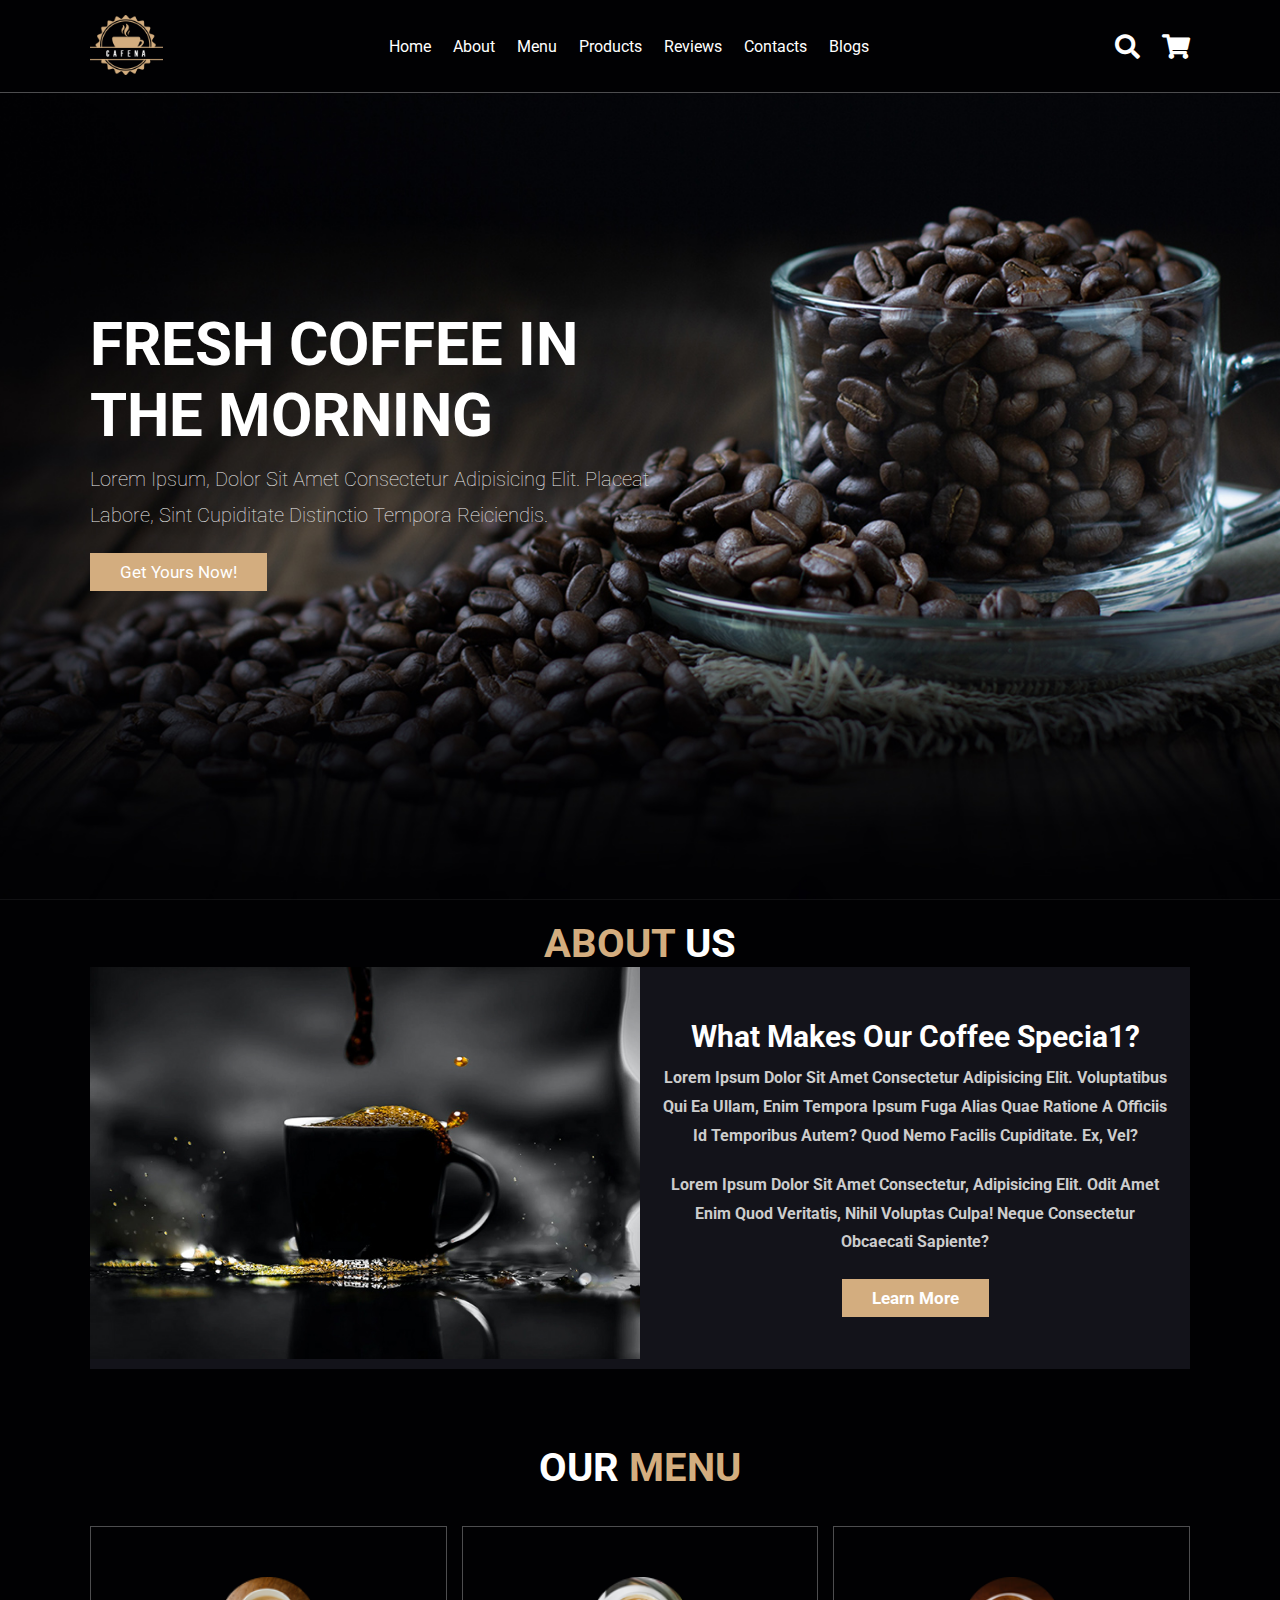
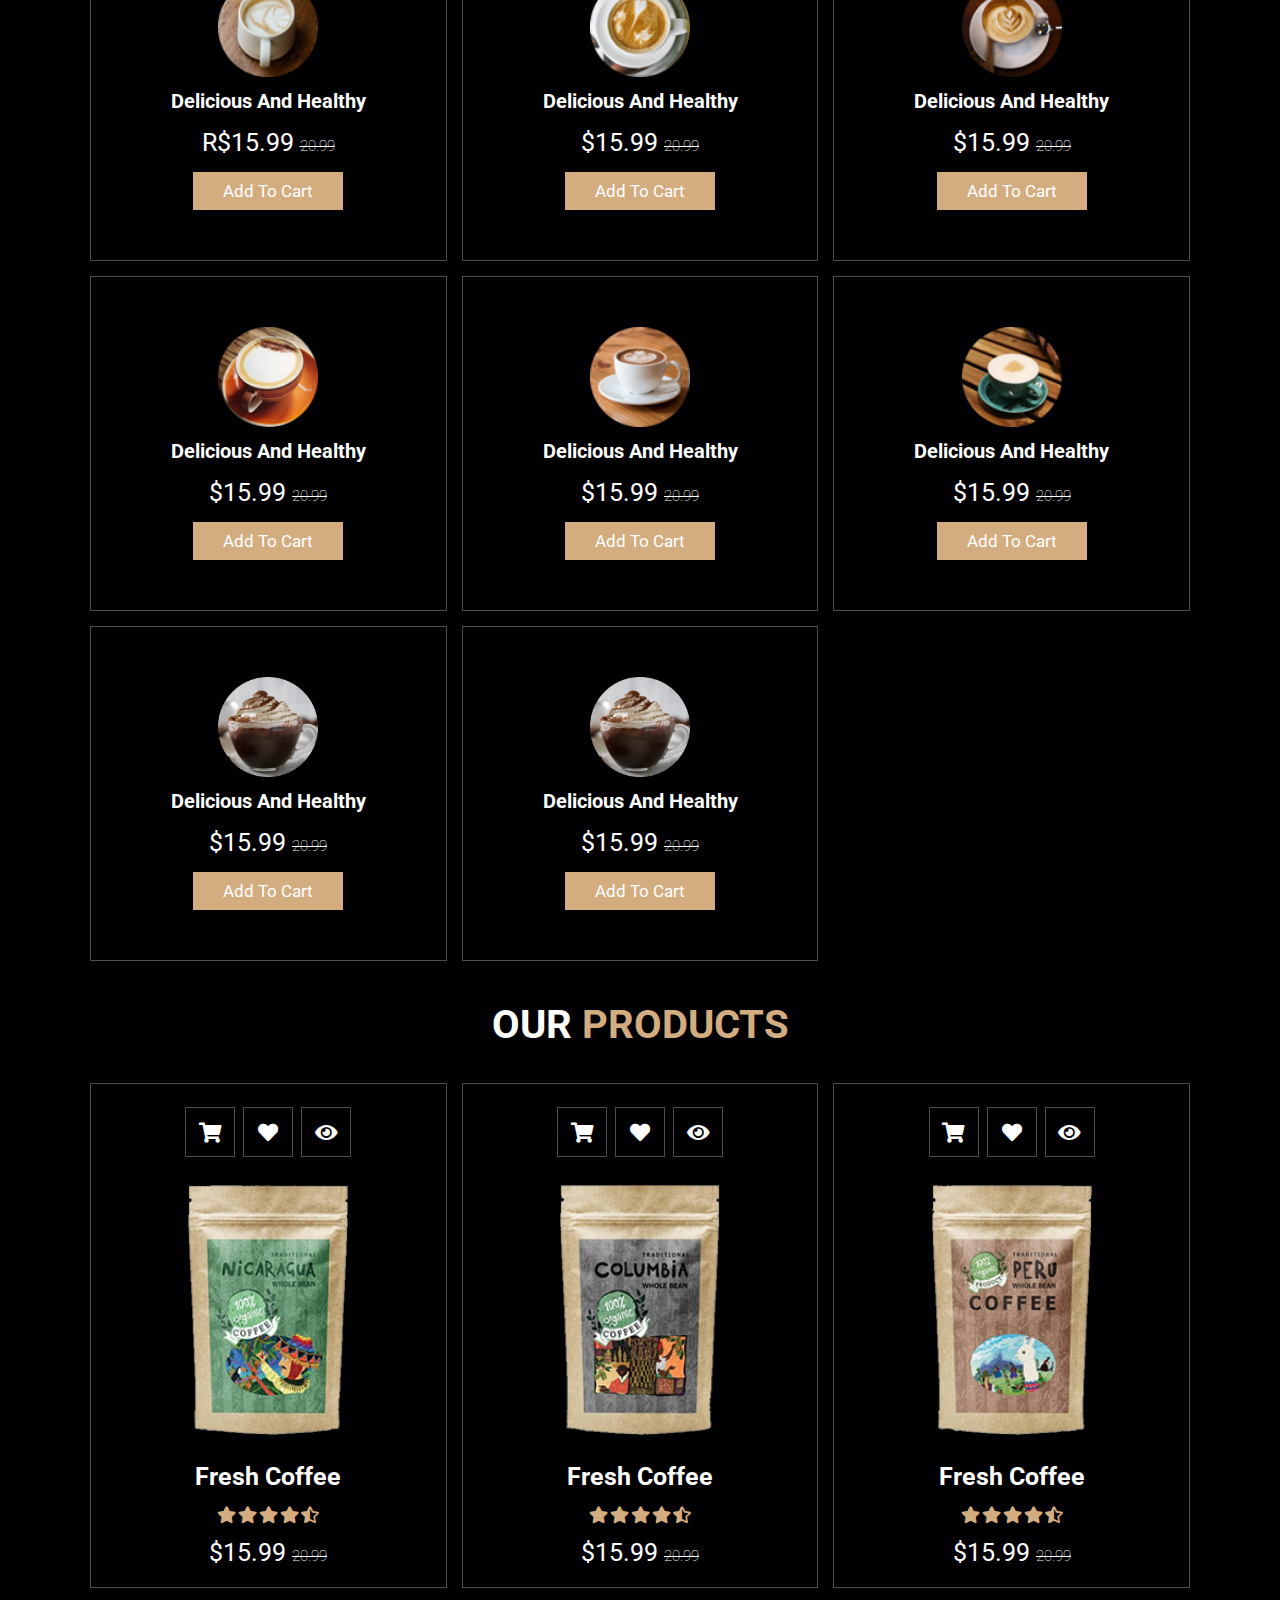
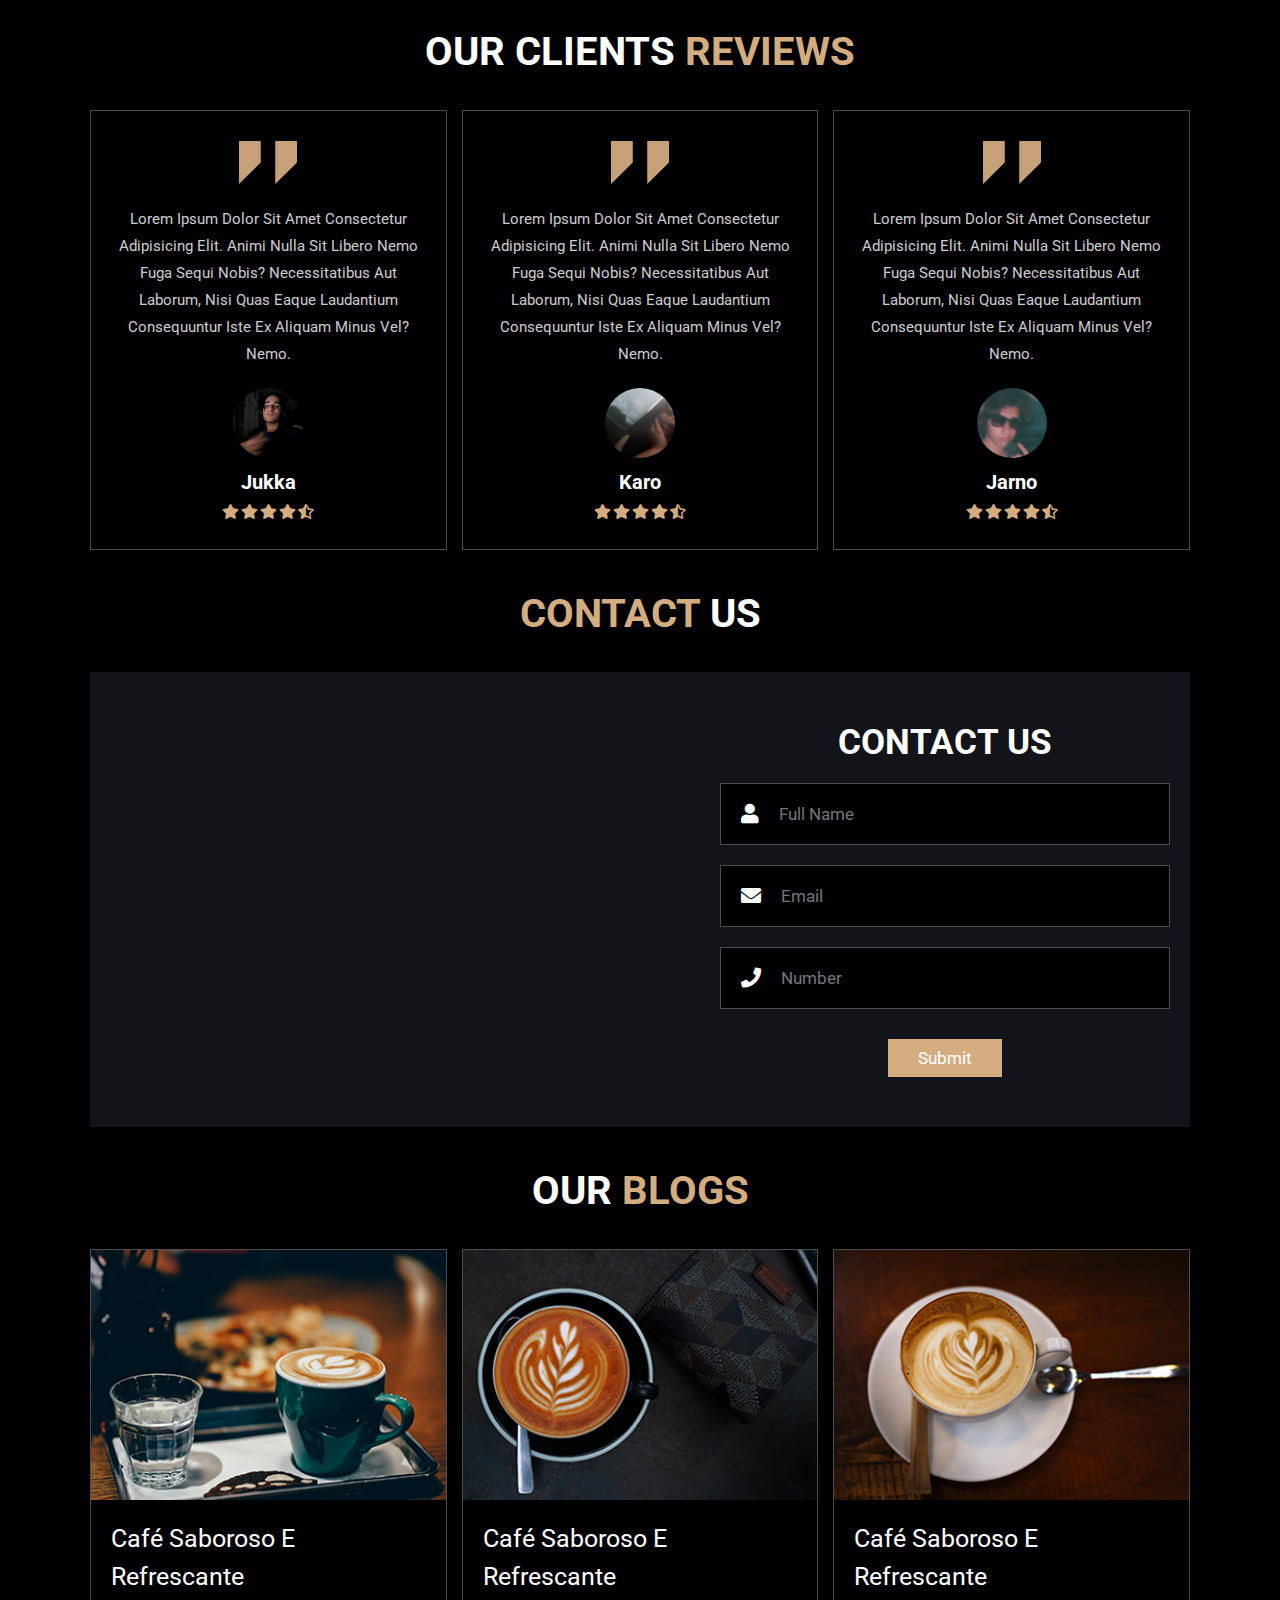
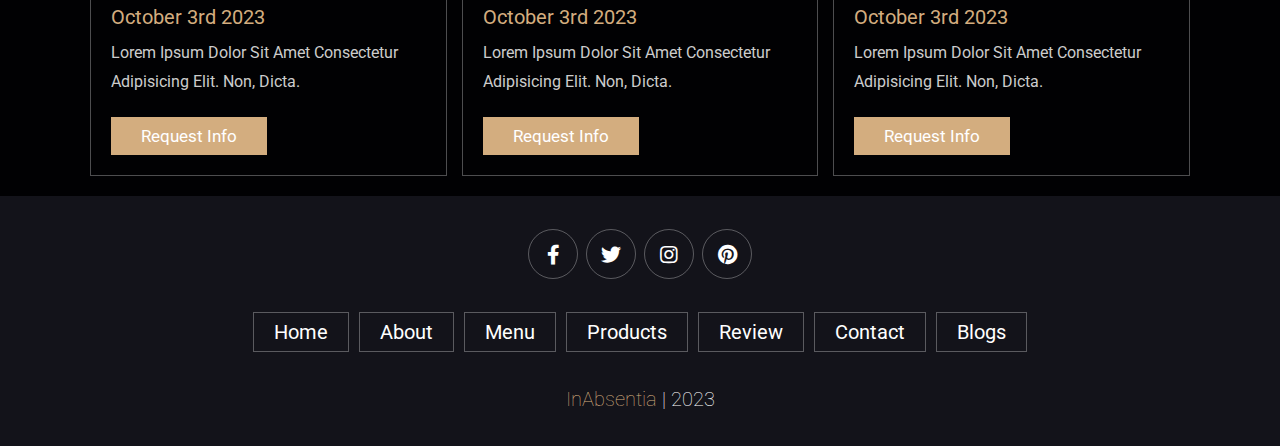
<file: CAFE WEB 4/index.html>
<!DOCTYPE html>
<html lang="en">
<head>
    <meta charset="UTF-8">
    <meta http-equiv="X-UA-Compatible" content="IE=edge">
    <meta name="viewport" content="width=device-width, initial-scale=1.0">
    <title>Café D'Art</title>

    <link rel="stylesheet" href="https://cdnjs.cloudflare.com/ajax/libs/font-awesome/5.15.4/css/all.min.css">
    <link rel="stylesheet" href="css/style.css">
</head>

<body>
    
<header class="header">

    <a href="#" class="logo">
        <img src="images/logo.png" alt="">
    </a>

    <nav class="navbar">
        <a href="#home">Home</a>
        <a href="#about">About</a>
        <a href="#menu">Menu</a>
        <a href="#products">Products</a>
        <a href="#review">Reviews</a>
        <a href="#contact">Contacts</a>
        <a href="#blogs">Blogs</a>
    </nav>

    <div class="icons">
        <div class="fas fa-search" id="search-btn"></div>
        <div class="fas fa-shopping-cart" id="cart-btn"></div>
        <div class="fas fa-bars" id="menu-btn"></div>
    </div>

    <div class="search-form">
        <input type="search" id="search-box" placeholder="Search here...">
        <label for="search-box" class="fas fa-search"></label>
    </div>

    <div class="cart-items-container">
        <div class="cart-item">
            <span class="fas fa-times"></span>
            <img src="images/cart-item-1.png" alt="">
            <div class="content">
                <h3>Cart Item 01</h3>
                <did class="price">$15.99/-</did>
            </div>
        </div>
        <div class="cart-item">
            <span class="fas fa-times"></span>
            <img src="images/cart-item-3.png" alt="">
            <div class="content">
                <h3>Cart Item 02</h3>
                <did class="price">$15.99/-</did>
            </div>
        </div>
        <div class="cart-item">
            <span class="fas fa-times"></span>
            <img src="images/cart-item-2.png" alt="">
            <div class="content">
                <h3>Cart Item 03</h3>
                <did class="price">$15.99/-</did>
            </div>
        </div>
        <div class="cart-item">
            <span class="fas fa-times"></span>
            <img src="images/cart-item-4.png" alt="">
            <div class="content">
                <h3>Cart Item 04</h3>
                <did class="price">$15.99/-</did>
            </div>
        </div>
        <a href="#" class="btn">Checkout now</a>
    </div>
</header>


<section class="home" id="home">
        <div class="content">
        <h3>fresh coffee in the morning</h3>
        <p>Lorem ipsum, dolor sit amet consectetur adipisicing elit. Placeat labore, sint cupiditate distinctio tempora reiciendis.</p>
        <a href="#menu" class="btn">Get yours now!</a>
    </div>

</section>

<section class="about" id="about">

    <h1 class="heading"> <span>about</span> us </hl>

    <div class="row">

        <div class="image">
            <img src="images/about-img.jpeg" alt="">
        </div>

        <div class="content">
            <h3>what makes our coffee specia1?</h3>
            <p>Lorem ipsum dolor sit amet consectetur adipisicing elit. Voluptatibus qui ea ullam, enim tempora ipsum fuga alias quae ratione a officiis id temporibus autem? Quod nemo facilis cupiditate. Ex, vel?</p>
            <p>Lorem ipsum dolor sit amet consectetur, adipisicing elit. Odit amet enim quod veritatis, nihil voluptas culpa! Neque consectetur obcaecati sapiente?</p>
            <a href="#about" class="btn">learn more</a>
        </div>

    </div>

</section>

<section class="menu" id="menu">

    <h1 class="heading"> Our <span>Menu</span> </h1>

    <div class="box-container">

        <div class="box">
            <img src="images/menu-1.png" alt="">
            <h3>Delicious and healthy</h3>
            <div class="price">R$15.99 <span>20.99</span></div>
            <a href="#" class="btn">Add to cart</a>
        </div>

        <div class="box">
            <img src="images/menu-2.png" alt="">
            <h3>Delicious and healthy</h3>
            <div class="price">$15.99 <span>20.99</span></div>
            <a href="#" class="btn">Add to cart</a>
        </div>

        <div class="box">
            <img src="images/menu-3.png" alt="">
            <h3>Delicious and healthy</h3>
            <div class="price">$15.99 <span>20.99</span></div>
            <a href="#" class="btn">Add to cart</a>
        </div>

        <div class="box">
            <img src="images/menu-4.png" alt="">
            <h3>Delicious and healthy</h3>
            <div class="price">$15.99 <span>20.99</span></div>
            <a href="#" class="btn">Add to cart</a>
        </div>

        <div class="box">
            <img src="images/menu-5.png" alt="">
            <h3>Delicious and healthy</h3>
            <div class="price">$15.99 <span>20.99</span></div>
            <a href="#" class="btn">Add to cart</a>
        </div>

        <div class="box">
            <img src="images/menu-6.png" alt="">
            <h3>Delicious and healthy</h3>
            <div class="price">$15.99 <span>20.99</span></div>
            <a href="#" class="btn">Add to cart</a>
        </div>

        <div class="box">
            <img src="images/menu-7-2.png" alt="">
            <h3>Delicious and healthy</h3>
            <div class="price">$15.99 <span>20.99</span></div>
            <a href="#" class="btn">Add to cart</a>
        </div>

        <div class="box">
            <img src="images/menu-7-2.png" alt="">
            <h3>Delicious and healthy</h3>
            <div class="price">$15.99 <span>20.99</span></div>
            <a href="#" class="btn">Add to cart</a>
        </div>

    </div>

</section>


<section class="products" id="products">

    <h1 class="heading"> Our <span> Products</span> </h1>

    <div class="box-container">

        <div class="box">
            <div class="icons">
                <a href="#" class="fas fa-shopping-cart"></a>
                <a href="#" class="fas fa-heart"></a>
                <a href="#" class="fas fa-eye"></a>
            </div>
            <div class="image">
                <img src="images/product-1.png" alt="">
            </div>
            <div class="content">
                <h3>Fresh Coffee</h3>
                <div class="stars">
                    <i class="fas fa-star"></i>
                    <i class="fas fa-star"></i>
                    <i class="fas fa-star"></i>
                    <i class="fas fa-star"></i>
                    <i class="fas fa-star-half-alt"></i>
                </div>
                <div class="price">$15.99 <span>20.99</span></div>
            </div>
        </div>

        <div class="box">
            <div class="icons">
                <a href="#" class="fas fa-shopping-cart"></a>
                <a href="#" class="fas fa-heart"></a>
                <a href="#" class="fas fa-eye"></a>
            </div>
            <div class="image">
                <img src="images/product-2.png" alt="">
            </div>
            <div class="content">
                <h3>Fresh Coffee</h3>
                <div class="stars">
                    <i class="fas fa-star"></i>
                    <i class="fas fa-star"></i>
                    <i class="fas fa-star"></i>
                    <i class="fas fa-star"></i>
                    <i class="fas fa-star-half-alt"></i>
                </div>
                <div class="price">$15.99 <span>20.99</span></div>
            </div>
        </div>

        <div class="box">
            <div class="icons">
                <a href="#" class="fas fa-shopping-cart"></a>
                <a href="#" class="fas fa-heart"></a>
                <a href="#" class="fas fa-eye"></a>
            </div>
            <div class="image">
                <img src="images/product-3.png" alt="">
            </div>
            <div class="content">
                <h3>Fresh Coffee</h3>
                <div class="stars">
                    <i class="fas fa-star"></i>
                    <i class="fas fa-star"></i>
                    <i class="fas fa-star"></i>
                    <i class="fas fa-star"></i>
                    <i class="fas fa-star-half-alt"></i>
                </div>
                <div class="price">$15.99 <span>20.99</span></div>
            </div>
        </div>

    </div>

</section>


<section class="review" id="review">

    <h1 class="heading"> Our Clients <span> Reviews</span> </h1>

    <div class="box-container">

        <div class="box">
            <img src="images/quote-img.png" alt="" class="quote">
            <p>Lorem ipsum dolor sit amet consectetur adipisicing elit. Animi nulla sit libero nemo fuga sequi nobis? Necessitatibus aut laborum, nisi quas eaque laudantium consequuntur iste ex aliquam minus vel? Nemo.</p>
            <img src="images/pic-1.jpg" class="user" alt="">
            <h3>Jukka</h3>
            <div class="stars">
                <i class="fas fa-star"></i>
                <i class="fas fa-star"></i>
                <i class="fas fa-star"></i>
                <i class="fas fa-star"></i>
                <i class="fas fa-star-half-alt"></i>
            </div>
        </div>

        <div class="box">
            <img src="images/quote-img.png" alt="" class="quote">
            <p>Lorem ipsum dolor sit amet consectetur adipisicing elit. Animi nulla sit libero nemo fuga sequi nobis? Necessitatibus aut laborum, nisi quas eaque laudantium consequuntur iste ex aliquam minus vel? Nemo.</p>
            <img src="images/pic-2.jpg" class="user" alt="">
            <h3>Karo </h3>
            <div class="stars">
                <i class="fas fa-star"></i>
                <i class="fas fa-star"></i>
                <i class="fas fa-star"></i>
                <i class="fas fa-star"></i>
                <i class="fas fa-star-half-alt"></i>
            </div>
        </div>
        
        <div class="box">
            <img src="images/quote-img.png" alt="" class="quote">
            <p>Lorem ipsum dolor sit amet consectetur adipisicing elit. Animi nulla sit libero nemo fuga sequi nobis? Necessitatibus aut laborum, nisi quas eaque laudantium consequuntur iste ex aliquam minus vel? Nemo.</p>
            <img src="images/pic-3.jpg" class="user" alt="">
            <h3>Jarno</h3>
            <div class="stars">
                <i class="fas fa-star"></i>
                <i class="fas fa-star"></i>
                <i class="fas fa-star"></i>
                <i class="fas fa-star"></i>
                <i class="fas fa-star-half-alt"></i>
            </div>
        </div>

    </div>

</section>

<section class="contact" id="contact">

    <h1 class="heading"> <span>Contact  </span> Us </h1>

    <div class="row">

        <iframe src="https://www.google.com/maps/embed?pb=!1m18!1m12!1m3!1d15884.448042316255!2d24.892352595809978!3d60.154973901558854!2m3!1f0!2f0!3f0!3m2!1i1024!2i768!4f13.1!3m3!1m2!1s0x46920a4d9bdc9ce9%3A0x1bfd866b48bfbb84!2zSsOkdGvDpHNhYXJp!5e0!3m2!1sen!2sfi!4v1696328770587!5m2!1sen!2sfi" width="600" height="450" style="border:0;" allowfullscreen="" loading="lazy" referrerpolicy="no-referrer-when-downgrade"></iframe>

        <form action="">
            <h3>Contact Us</h3>
            <div class="inputBox">
                <span class="fas fa-user"></span>
                <input type="text" placeholder="Full Name">
            </div>
            <div class="inputBox">
                <span class="fas fa-envelope"></span>
                <input type="email" placeholder="Email">
            </div>
            <div class="inputBox">
                <span class="fas fa-phone"></span>
                <input type="number" placeholder="Number">
            </div>
            <input type="submit" value="Submit" class="btn">
        </form>

    </div>

</section>

<section class="blogs" id="blogs">

    <h1 class="heading"> Our <span> Blogs</span> </h1>

    <div class="box-container">

        <div class="box">
            <div class="image">
                <img src="images/blog-1.jpeg" alt="">
            </div>
            <div class="content">
                <a href="#" class="title">Café Saboroso E Refrescante</a>
                <span> October 3rd 2023</span>
                <p>Lorem ipsum dolor sit amet consectetur adipisicing elit. Non, dicta.</p>
                <a href="#" class="btn">Request Info</a>
            </div>
        </div>

        <div class="box">
            <div class="image">
                <img src="images/blog-2.jpeg" alt="">
            </div>
            <div class="content">
                <a href="#" class="title">Café Saboroso E Refrescante</a>
                <span> October 3rd 2023</span>
                <p>Lorem ipsum dolor sit amet consectetur adipisicing elit. Non, dicta.</p>
                <a href="#" class="btn">Request Info</a>
            </div>
        </div>

        <div class="box">
            <div class="image">
                <img src="images/blog-3.jpeg" alt="">
            </div>
            <div class="content">
                <a href="#" class="title">Café Saboroso E Refrescante</a>
                <span> October 3rd 2023</span>
                <p>Lorem ipsum dolor sit amet consectetur adipisicing elit. Non, dicta.</p>
                <a href="#" class="btn">Request Info</a>
            </div>
        </div>

    </div>

</section>

<section class="footer">

    <div class="share">
        <a href="#" class="fab fa-facebook-f"></a>
        <a href="#" class="fab fa-twitter"></a>
        <a href="#" class="fab fa-instagram"></a>
        <a href="#" class="fab fa-pinterest"></a>
    </div>

    <div class="links">
        <a href="#">Home</a>
        <a href="#">About</a>
        <a href="#">Menu </a>
        <a href="#">Products</a>
        <a href="#">Review </a>
        <a href="#">Contact</a>
        <a href="#">Blogs</a>
    </div>

    <div class="credit"> <span>InAbsentia</span> | 2023</div>

</section>

<script src="js/script.js"></script>

</body>
</html>
</file>
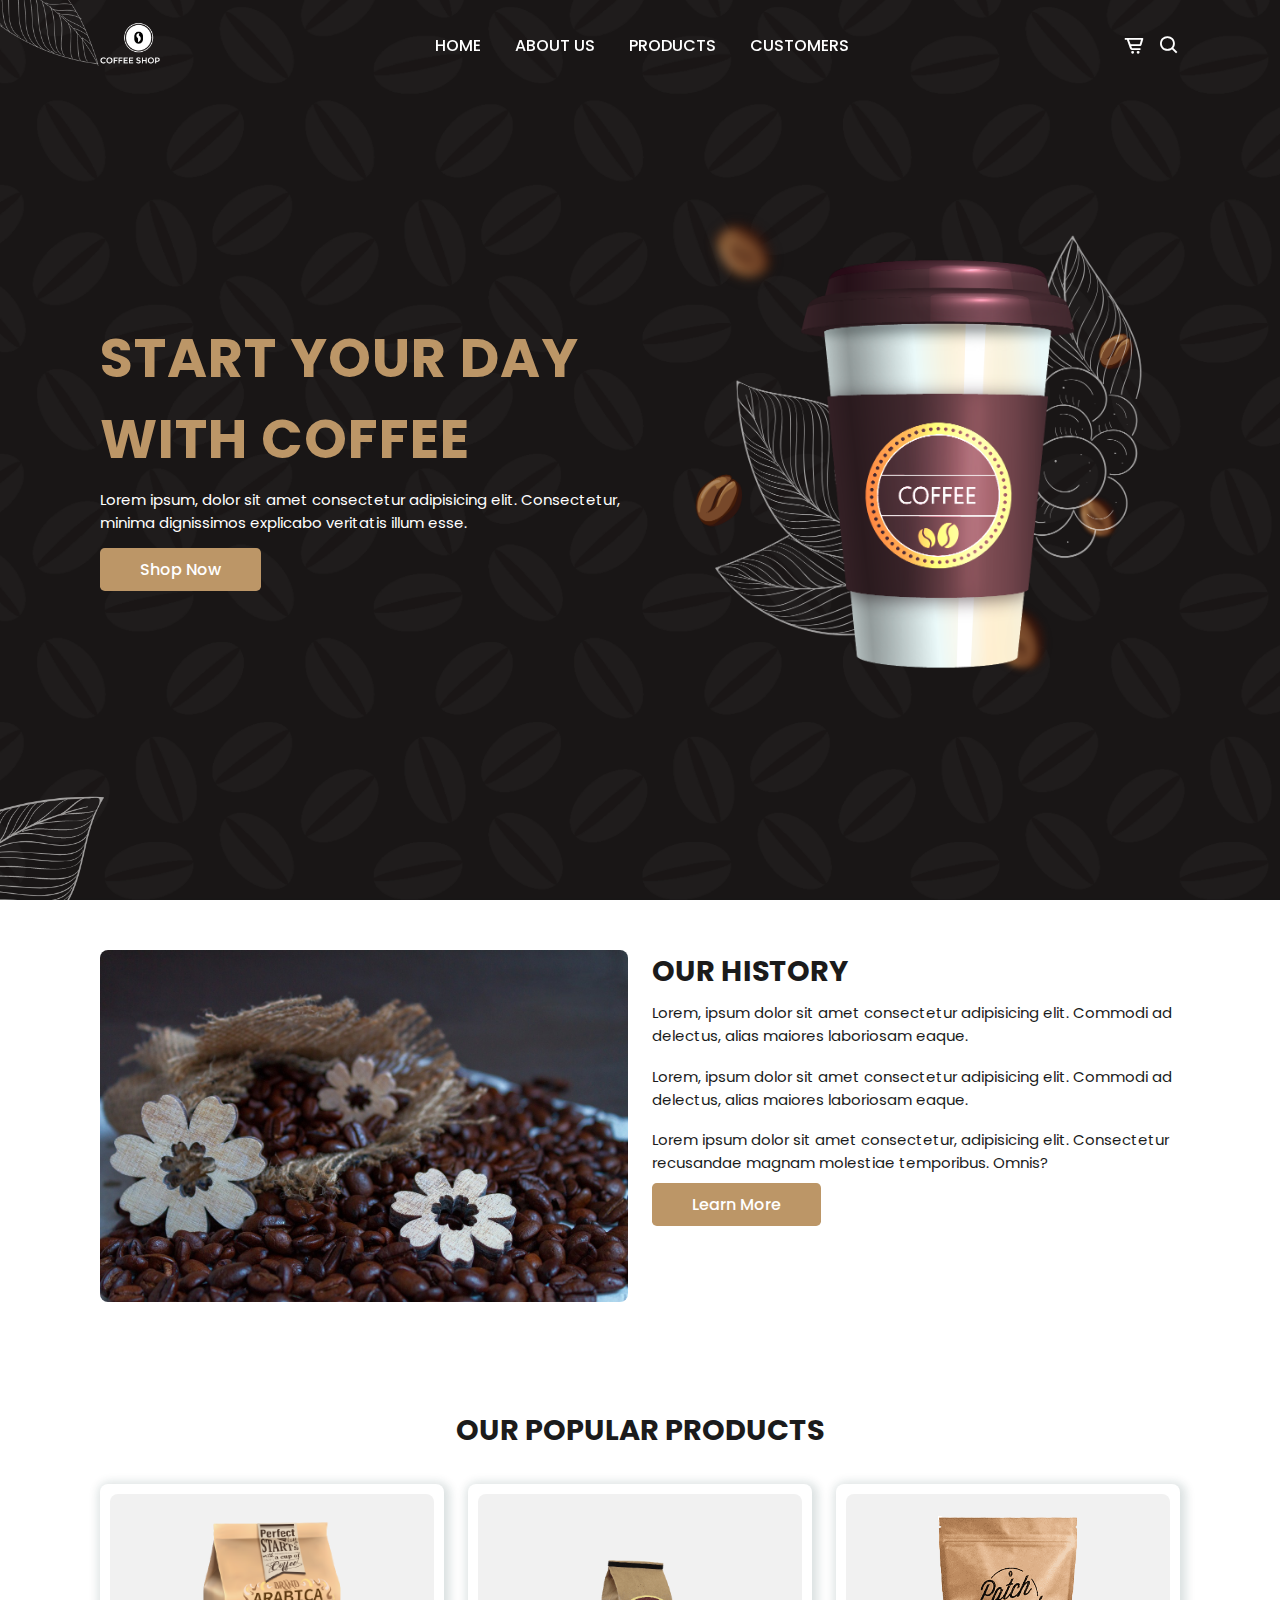
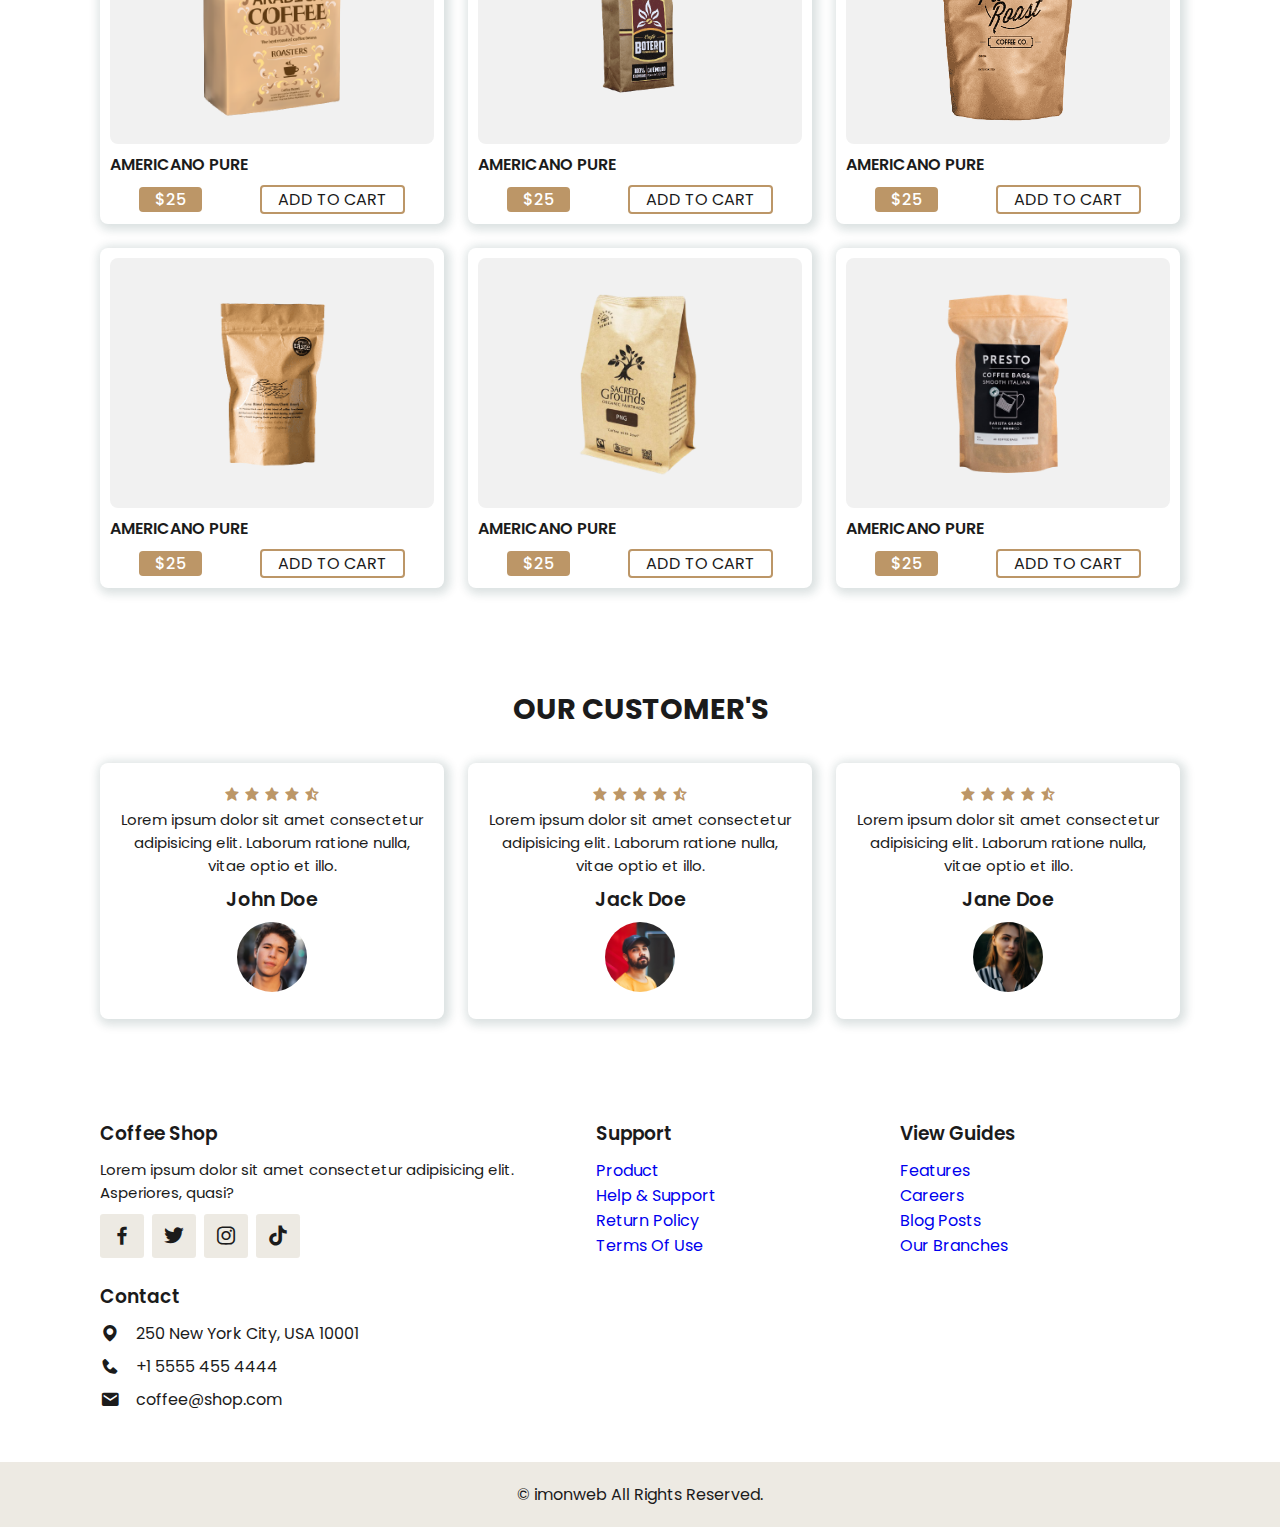
<file: CAFE WEB/index.html>
<!DOCTYPE html>
<html lang="en">
<head>
  <meta charset="UTF-8">
  <meta http-equiv="X-UA-Compatible" content="IE=edge">
  <meta name="viewport" content="width=device-width, initial-scale=1.0">
  <link rel="stylesheet" href="style.css">
  <!-- Box Icons -->
  <link rel="stylesheet" href="https://unpkg.com/boxicons@latest/css/boxicons.min.css">
  <title>Coffee</title>
</head>
<body>
  <!-- Navbar -->
  <header>
    <a href="#" class="logo">
      <img src="images/logo.png" alt="logo">
    </a>
    <!-- Menu-Icon -->
    <i class="bx bx-menu" id="menu-icon"></i>
    <!-- links -->
    <ul class="navbar">
      <li><a href="#home">Home</a></li>
      <li><a href="#about">About Us</a></li>
      <li><a href="#products">Products</a></li>
      <li><a href="#customers">Customers</a></li>
    </ul>
    <!-- Icon -->
    <div class="header-icon">
      <i class="bx bx-cart-alt"></i>
      <i class="bx bx-search" id="search-icon"></i>
    </div>
    <!-- Search Box -->
    <div class="search-box">
      <input type="search" name="" id="" placeholder="Search Here...">
    </div>
  </header>

  <!-- Home -->
  <section class="home" id="home">
    <div class="home-text">
      <h1>Start your day <br> with coffee</h1>
      <p>Lorem ipsum, dolor sit amet consectetur adipisicing elit. Consectetur, minima dignissimos explicabo veritatis illum esse.</p>
      <a href="#" class="btn">Shop Now</a>
    </div>
    <div class="home-img">
      <img src="images/main.png" alt="main">
    </div>
  </section>

  <!-- About -->
  <section class="about" id="about">
    <div class="about-img">
      <img src="images/about.jpg" alt="about">
    </div>
    <div class="about-text">
      <h2>Our History</h2>
      <p>Lorem, ipsum dolor sit amet consectetur adipisicing elit. Commodi ad delectus, alias maiores laboriosam eaque.</p>
      <p>Lorem, ipsum dolor sit amet consectetur adipisicing elit. Commodi ad delectus, alias maiores laboriosam eaque.</p>
      <p>Lorem ipsum dolor sit amet consectetur, adipisicing elit. Consectetur recusandae magnam molestiae temporibus. Omnis?</p>
      <a href="#" class="btn">Learn More</a>
    </div>

  </section>

  <!-- Products -->
  <section class="products" id="products">
    <div class="heading">
      <h2>Our Popular Products</h2>
    </div>
    <!-- container -->
    <div class="products-container">

      <div class="box">
        <img src="images/p1.png" alt="p1">
        <h3>Americano Pure</h3>
        <div class="content">
          <span>$25</span>
          <a href="#">Add to cart </a>
        </div>
      </div>

      <div class="box">
        <img src="images/p2.png" alt="p1">
        <h3>Americano Pure</h3>
        <div class="content">
          <span>$25</span>
          <a href="#">Add to cart </a>
        </div>
      </div>

      <div class="box">
        <img src="images/p3.png" alt="p1">
        <h3>Americano Pure</h3>
        <div class="content">
          <span>$25</span>
          <a href="#">Add to cart </a>
        </div>
      </div>

      <div class="box">
        <img src="images/p4.png" alt="p4">
        <h3>Americano Pure</h3>
        <div class="content">
          <span>$25</span>
          <a href="#">Add to cart </a>
        </div>
      </div>

      <div class="box">
        <img src="images/p5.png" alt="p5">
        <h3>Americano Pure</h3>
        <div class="content">
          <span>$25</span>
          <a href="#">Add to cart </a>
        </div>
      </div>

      <div class="box">
        <img src="images/p6.png" alt="p6">
        <h3>Americano Pure</h3>
        <div class="content">
          <span>$25</span>
          <a href="#">Add to cart </a>
        </div>
      </div>

    </div> <!-- products-container -->
  </section>

  <!-- Customers -->
  <section class="customers" id="cusstomers">
    <div class="heading">
      <h2>Our Customer's</h2>
    </div>
    <!-- Container -->
    <div class="customers-container">
      <div class="box">
        <div class="stars">
          <i class="bx bxs-star"></i>
          <i class="bx bxs-star"></i>
          <i class="bx bxs-star"></i>
          <i class="bx bxs-star"></i>
          <i class="bx bxs-star-half"></i>
        </div>
        <p>Lorem ipsum dolor sit amet consectetur adipisicing elit. Laborum ratione nulla, vitae optio et illo.</p>
        <h2>John Doe</h2>
        <img src="images/rev1.jpg" alt="rev1">
      </div> <!-- box -->
      <div class="box">
        <div class="stars">
          <i class="bx bxs-star"></i>
          <i class="bx bxs-star"></i>
          <i class="bx bxs-star"></i>
          <i class="bx bxs-star"></i>
          <i class="bx bxs-star-half"></i>
        </div>
        <p>Lorem ipsum dolor sit amet consectetur adipisicing elit. Laborum ratione nulla, vitae optio et illo.</p>
        <h2>Jack Doe</h2>
        <img src="images/rev2.jpg" alt="rev2">
      </div> <!-- box -->
      <div class="box">
        <div class="stars">
          <i class="bx bxs-star"></i>
          <i class="bx bxs-star"></i>
          <i class="bx bxs-star"></i>
          <i class="bx bxs-star"></i>
          <i class="bx bxs-star-half"></i>
        </div>
        <p>Lorem ipsum dolor sit amet consectetur adipisicing elit. Laborum ratione nulla, vitae optio et illo.</p>
        <h2>Jane Doe</h2>
        <img src="images/rev3.jpg" alt="rev3">
      </div> <!-- box -->
    </div>
  </section>

  <!-- footer -->
  <section class="footer">
    <div class="footer-box">
      <h3>Coffee Shop</h3>
      <p>Lorem ipsum dolor sit amet consectetur adipisicing elit. Asperiores, quasi?</p>
      <div class="social">
        <a href="#"><i class="bx bxl-facebook"></i></a>
        <a href="#"><i class="bx bxl-twitter"></i></a>
        <a href="#"><i class="bx bxl-instagram"></i></a>
        <a href="#"><i class="bx bxl-tiktok"></i></a>
      </div>
    </div>
    <div class="footer-box">
      <h3>Support</h3>
      <li><a href="#">Product</a></li>
      <li><a href="#">Help & Support</a></li>
      <li><a href="#">Return Policy</a></li>
      <li><a href="#">Terms Of Use</a></li>
    </div>
    <div class="footer-box">
      <h3>View Guides</h3>
      <li><a href="#">Features</a></li>
      <li><a href="#">Careers</a></li>
      <li><a href="#">Blog Posts</a></li>
      <li><a href="#">Our Branches</a></li>
    </div>
    <div class="footer-box">
      <h3>Contact</h3>
      <div class="contact">
        <span><i class="bx bxs-map"></i>250 New York City, USA 10001</span>
        <span><i class="bx bxs-phone"></i>+1 5555 455 4444</span>
        <span><i class="bx bxs-envelope"></i>coffee@shop.com</span>
      </div>
    </div>
  </section>

  <!-- Copyright -->
  <div class="copyright">
    <p>&#169; imonweb All Rights Reserved.</p>
  </div>


  <script src="main.js"></script>
</body>
</html>
</file>
<file: CAFE WEB 4/css/style.css>
@import url('https://fonts.googleapis.com/css2?family=Roboto:wght@100;300;400;500;700&display=swap');

:root{
    --main-color:#d3ad7f;
    --black:#13131a;
    --bg:#010103;
    --border:.1rem solid rgba(255,255,255,.3);
    
}

*{
    font-family: 'Roboto', sans-serif;
    margin:0; padding:0;
    box-sizing: border-box;
    outline: none; border:none;
    text-decoration: none;
    text-transform: capitalize;
    transition: .2s linear;
}

html{
    font-size: 62.5%;
    overflow-x: hidden;
    scroll-padding-top: 9rem;
    scroll-behavior: smooth;
}

html::-webkit-scrollbar{
    width: .8rem;
}

html::-webkit-scrollbar-track{
    background: transparent;
}

html::-webkit-scrollbar-thumb{
    background: #fff;
    border-radius: 5rem;
}

body{
    background: var(--bg);
}

section{
    padding:2rem 7%;
}

.heading{
    text-align: center;
    color:#fff;
    text-transform: uppercase;
    padding-bottom: 3.5rem;
    font-size: 4rem;
}

.heading span{
    color:var(--main-color);
    text-transform: uppercase;
}

.btn{
    margin-top: 1rem;
    display: inline-block;
    padding:.9rem 3rem;
    font-size: 1.7rem;
    color:#fff;
    background: var(--main-color);
    cursor: pointer;
}

.btn:hover{
    letter-spacing: .2rem;
}

.header{
    background: var(--bg);
    display: flex;
    align-items: center;
    justify-content: space-between;
    padding:1.5rem 7%;
    border-bottom: var(--border);
    position: fixed;
    top:0; left: 0; right: 0;
    z-index: 1000;
}

.header .logo img{
    height: 6rem;
}

.header .navbar a{
    margin:0 1rem;
    font-size: 1.6rem;
    color:#fff;
}

.header .navbar a:hover{
    color:var(--main-color);
    border-bottom: .1rem solid var(--main-color);
    padding-bottom: .5rem;
}

.header .icons div{
    color:#fff;
    cursor: pointer;
    font-size: 2.5rem;
    margin-left: 2rem;
}

.header .icons div:hover{
    color:var(--main-color);
}

#menu-btn{
    display: none;
}

.header .search-form{
    position: absolute;
    top:115%; right: 7%;
    background: #fff;
    width: 50rem;
    height: 5rem;
    display: flex;
    align-items: center;
    transform: scaleY(0);
    transform-origin: top;
}

.header .search-form.active{
    transform: scaleY(1);
}

.header .search-form input{
    height: 100%;
    width: 100%;
    font-size: 1.6rem;
    color:var(--black);
    padding:1rem;
    text-transform: none;
}

.header .search-form label{
    cursor: pointer;
    font-size: 2.2rem;
    margin-right: 1.5rem;
    color:var(--black);
}

.header .search-form label:hover{
    color:var(--main-color);
}

.header .cart-items-container{
    position: absolute;
    top:100%; right: -100%;
    height: calc(100vh - 9.5rem);
    width: 35rem;
    background: #fff;
    padding:0 1.5rem;
}

.header .cart-items-container.active{
    right: 0;
}

.header .cart-items-container .cart-item{
    position: relative;
    margin:2rem 0;
    display: flex;
    align-items: center;
    gap:1.5rem;
}

.header .cart-items-container .cart-item .fa-times{
    position: absolute;
    top:1rem; right: 1rem;
    font-size: 2rem;
    cursor: pointer;
    color: var(--black);
}

.header .cart-items-container .cart-item .fa-times:hover{
    color:var(--main-color);
}

.header .cart-items-container .cart-item img{
    height: 7rem;
}

.header .cart-items-container .cart-item .content h3{
    font-size: 2rem;
    color:var(--black);
    padding-bottom: .5rem;
}

.header .cart-items-container .cart-item .content .price{
    font-size: 1.5rem;
    color:var(--main-color);
}

.header .cart-items-container .btn{
    width: 100%;
    text-align: center;
}

.home{
    min-height: 100vh;
    display: flex;
    align-items: center;
    background:url(../images/home-img.jpeg) no-repeat;
    background-size: cover;
    background-position: center;
}

.home .content{
    max-width: 60rem;
}

.home .content h3{
    font-size: 6rem;
    text-transform: uppercase;
    color:#fff;
}

.home .content p{
    font-size: 2rem;
    font-weight: lighter;
    line-height: 1.8;
    padding:1rem 0;
    color:#eee;
}

.about .row{
    display: flex;
    align-items: center;
    background:var(--black);
    flex-wrap: wrap;
}

.about .row .image{
    flex:1 1 45rem;
}

.about .row .image img{
    width: 100%;
}
.about .row .content{
    flex:1 1 45rem;
    padding:2rem;
}

.about .row .content h3{
    font-size: 3rem;
    color:#fff;
}

.about .row .content p{
    font-size: 1.6rem;
    color:#ccc;
    padding:1rem 0;
    line-height: 1.8;
}

.menu .box-container{
    display: grid;
    grid-template-columns: repeat(auto-fit, minmax(30rem, 1fr));
    gap:1.5rem;
}

.menu .box-container .box{
    padding:5rem;
    text-align: center;
    border:var(--border);    
}

.menu .box-container .box img{
    height: 10rem;
}

.menu .box-container .box h3{
    color: #fff;
    font-size: 2rem;
    padding:1rem 0;
}

.menu .box-container .box .price{
    color: #fff;
    font-size: 2.5rem;
    padding:.5rem 0;
}

.menu .box-container .box .price span{
    font-size: 1.5rem;
    text-decoration: line-through;
    font-weight: lighter;
}

.menu .box-container .box:hover{
    background:#fff;
}

.menu .box-container .box:hover > *{
    color:var(--black);
}

.products .box-container{
    display: grid;
    grid-template-columns: repeat(auto-fit, minmax(30rem, 1fr));
    gap:1.5rem;
}

.products .box-container .box{
    text-align: center;
    border:var(--border);
    padding: 2rem;
}

.products .box-container .box .icons a{
    height: 5rem;
    width: 5rem;
    line-height: 5rem;
    font-size: 2rem;
    border:var(--border);
    color:#fff;
    margin:.3rem;
}

.products .box-container .box .icons a:hover{
    background:var(--main-color);
}

.products .box-container .box .image{
    padding: 2.5rem 0;
}

.products .box-container .box .image img{
    height: 25rem;
}

.products .box-container .box .content h3{
    color:#fff;
    font-size: 2.5rem;
}

.products .box-container .box .content .stars{
    padding: 1.5rem;
}

.products .box-container .box .content .stars i{
    font-size: 1.7rem;
    color: var(--main-color);
}

.products .box-container .box .content .price{
    color:#fff;
    font-size: 2.5rem;
}

.products .box-container .box .content .price span{
    text-decoration: line-through;
    font-weight: lighter;
    font-size: 1.5rem;
}

.review .box-container{
    display: grid;
    grid-template-columns: repeat(auto-fit, minmax(30rem, 1fr));
    gap:1.5rem;
}

.review .box-container .box{
    border:var(--border);
    text-align: center;
    padding:3rem 2rem;
}

.review .box-container .box p{
    font-size: 1.5rem;
    line-height: 1.8;
    color:#ccc;
    padding:2rem 0;
}

.review .box-container .box .user{
    height: 7rem;
    width: 7rem;
    border-radius: 50%;
    object-fit: cover;
}

.review .box-container .box h3{
    padding:1rem 0;
    font-size: 2rem;
    color:#fff;
}

.review .box-container .box .stars i{
    font-size: 1.5rem;
    color:var(--main-color);
}

.contact .row{
    display: flex;
    background:var(--black);
    flex-wrap: wrap;
    gap:1rem;
}

.contact .row .map{
    flex:1 1 45rem;
    width: 100%;
    object-fit: cover;
}

.contact .row form{
    flex:1 1 45rem;
    padding:5rem 2rem;
    text-align: center;
}

.contact .row form h3{
    text-transform: uppercase;
    font-size: 3.5rem;
    color:#fff;
}

.contact .row form .inputBox{
    display: flex;
    align-items: center;
    margin-top: 2rem;
    margin-bottom: 2rem;
    background:var(--bg);
    border:var(--border);
}

.contact .row form .inputBox span{
    color:#fff;
    font-size: 2rem;
    padding-left: 2rem;
}

.contact .row form .inputBox input{
    width: 100%;
    padding:2rem;
    font-size: 1.7rem;
    color:#fff;
    text-transform: none;
    background:none;
}

.blogs .box-container{
    display: grid;
    grid-template-columns: repeat(auto-fit, minmax(30rem, 1fr));
    gap:1.5rem;
}

.blogs .box-container .box{
    border:var(--border);    
}

.blogs .box-container .box .image{
    height: 25rem;
    overflow:hidden;
    width: 100%;
}

.blogs .box-container .box .image img{
    height: 100%;
    object-fit: cover;
    width: 100%;
}

.blogs .box-container .box:hover .image img{
    transform: scale(1.2);
}

.blogs .box-container .box .content{
    padding:2rem;
}

.blogs .box-container .box .content .title{
    font-size: 2.5rem;
    line-height: 1.5;
    color:#fff;
}

.blogs .box-container .box .content .title:hover{
    color:var(--main-color);
}

.blogs .box-container .box .content span{
    color:var(--main-color);
    display: block;
    padding-top: 1rem;
    font-size: 2rem;
}

.blogs .box-container .box .content p{
    font-size: 1.6rem;
    line-height: 1.8;
    color:#ccc;
    padding:1rem 0;
}

.footer{
    background:var(--black);
    text-align: center;
}

.footer .share{
    padding:1rem 0;
}

.footer .share a{
    height: 5rem;
    width: 5rem;
    line-height: 5rem;
    font-size: 2rem;
    color:#fff;
    border:var(--border);
    margin:.3rem;
    border-radius: 50%;
}

.footer .share a:hover{
    background-color: var(--main-color);
}

.footer .links{
    display: flex;
    justify-content: center;
    flex-wrap: wrap;
    padding:2rem 0;
    gap:1rem;
}

.footer .links a{
    padding:.7rem 2rem;
    color:#fff;
    border:var(--border);
    font-size: 2rem;
}

.footer .links a:hover{
    background:var(--main-color);
}

.footer .credit{
    font-size: 2rem;
    color:#fff;
    font-weight: lighter;
    padding:1.5rem;
}

.footer .credit span{
    color:var(--main-color);
}













/* media queries  */
@media (max-width:991px){

    html{
        font-size: 55%;
    }

    .header{
        padding:1.5rem 2rem;
    }

    section{
        padding:2rem;
    }

}

@media (max-width:768px){

    #menu-btn{
        display: inline-block;
    }

    .header .navbar{
        position: absolute;
        top:100%; right: -100%;
        background: #fff;
        width: 30rem;
        height: calc(100vh - 9.5rem);
    }

    .header .navbar.active{
        right:0;
    }

    .header .navbar a{
        color:var(--black);
        display: block;
        margin:1.5rem;
        padding:.5rem;
        font-size: 2rem;
    }

    .header .search-form{
        width: 90%;
        right: 2rem;
    }

    .home{
        background-position: left;
        justify-content: center;
        text-align: center;
    }

    .home .content h3{
        font-size: 4.5rem;
    }

    .home .content p{
        font-size: 1.5rem;
    }

}

@media (max-width:450px){

    html{
        font-size: 50%;
    }

}
</file>
<file: CAFE WEB/style.css>
/* Google Fonts */

@import url('https://fonts.googleapis.com/css2?family=Poppins:ital,wght@0,100;0,200;0,300;0,400;0,500;0,600;0,700;0,800;0,900;1,100;1,200;1,300;1,400;1,500;1,600;1,700;1,800;1,900&display=swap');
* {
    font-family: "Poppins", sans-serif;
    margin: 0;
    padding: 0;
    box-sizing: border-box;
    scroll-padding-top: 4rem;
    scroll-behavior: smooth;
    list-style: none;
    text-decoration: none;
  }
  /* Variables */
  :root {
    --main-color: #bc9667;
    --second-color: #edeae3;
    --text-color: #1b1b1b;
    --bg-color: #fff;
  
    /* Box Shadow */
    --box-shadow: 2px 2px 10px 4px rgb(14 55 54 / 15%);
  }
  
  section {
    padding: 50px 100px;
  }
  
  img {
    width: 100%;
  }
  
  body {
    color: var(--text-color);
  }
  
  header {
    position: fixed;
    width: 100%;
    top: 0;
    right: 0;
    z-index: 1000;
    display: flex;
    justify-content: space-between;
    align-items: center;
    padding: 18px 100px;
    transition: 0.5s linear;
  }
  
  header.shadow {
    background: var(--text-color);
    box-shadow: var(--box-shadow);;
  }
  
  .logo img {
    width: 60px;
  }
  
  .navbar {
    display: flex;
  }
  
  .navbar a {
    padding: 8px 17px;
    color: var(--bg-color);
    font-size: 1rem;
    text-transform: uppercase;
    font-weight: 500;
  }
  
  .navbar a:hover {
    background: var(--main-color);
    border-radius: 0.2rem;
    transition: 0.2s all linear;
  }
  
  .header-icon {
    font-size: 22px;
    cursor: pointer;
    z-index: 1000;
    display: flex;
    column-gap: 0.8rem;
  }
  
  .header-icon .bx {
    color: var(--bg-color);
  }
  
  .header-icon .bx:hover {
    color: var(--main-color);
  }
  
  #menu-icon {
    color: var(--bg-color);
    font-size: 24px;
    z-index: 1001;
    cursor: pointer;
    display: none;
  }
  
  .search-box {
    position: absolute;
    top: -100%;
    left: 50%;
    transform: translate(-50%);
    background: var(--bg-color);
    width: 100%;
  }
  .search-box.active {
    top: 110%;
    box-shadow: var(--box-shadow);
    transition: 0.2s all linear;
  }
  .search-box input {
    padding: 20px;
    border: none;
    outline: none;
    width: 100%;
    font-size: 1rem;
    color: var(--main-color);
  }
  
  .search-box input::placeholder {
    font-size: 1rem;
    font-weight: 500;
  }
  
  .home {
    width: 100%;
    min-height: 100vh;
    background: url(images/bg.png); 
    background-repeat: no-repeat;
    background-size: cover;
    background-position: center;
    display: grid;
    grid-template-columns: repeat(auto-fit, minmax(17rem, auto));
    align-items: center;
    gap: 1.5rem;
  }
  
  .home-text h1 {
    font-size: 3.4rem;
    color: var(--main-color);
    text-transform: uppercase;
    letter-spacing: 1px;
  }
  
  .home-text p {
    font-size: 0.938rem;
    color: var(--bg-color);
    margin: 0.5rem 0 1.4rem;
  }
  
  .btn {
    padding: 10px 40px;
    border-radius: 0.3rem;
    background-color: var(--main-color);
    color: var(--bg-color);
    font-weight: 500;
  }
  
  .btn:hover {
    background: #8a6f4d;
  }
  
  /* About */
  .about {
    display: grid;
    grid-template-columns: repeat(auto-fit, minmax(17rem, auto));
    /* align-items: center; */
    gap: 1.5rem;
  }
  
  .about-img img{
    border-radius: 0.5rem;
  }
  
  .about-text h2 {
    font-size: 1.8rem;
    text-transform: uppercase;
  }
  
  .about-text p {
    font-size: 0.938rem;
    margin: 0.5rem 0 1.1rem;
  }
  
  .heading {
    text-align: center;
  }
  
  .heading h2 {
    font-size: 1.8rem;
    text-transform: uppercase;
  }
  
  .products-container {
    display: grid;
    grid-template-columns: repeat(auto-fit, minmax(280px, auto));
    gap: 1.5rem;
    margin-top: 2rem;
  }
  
  .products-container .box {
    position: relative;
    padding: 10px;
    display: flex;
    flex-direction: column;
    justify-content: center;
    border-radius: 0.5rem;
    box-shadow: var(--box-shadow);
  }
  
  .products-container img {
    width: 100%;
    height: 250px;
    object-fit: contain;
    object-position: center;
    padding: 20px;
    background: #f1f1f1;
    border-radius: 0.5rem;
  }
  
  .products-container .box h3 {
    font-size: 1rem;
    font-weight: 600;
    text-transform: uppercase;
    margin: 0.5rem 0 0.5rem;
  }
  
  .products-container .box .content {
    display: flex;
    align-items: center;
    justify-content: space-around;
  }
  
  .products-container .box .content span {
    padding: 0 1rem;
    color: var(--bg-color);
    background: var(--main-color);
    border-radius: 4px;
    font-weight: 500;
  }
  
  .products-container .box .content a {
    padding: 0 1rem;
    color: var(--text-color);
    border: 2px solid var(--main-color);
    border-radius: 4px;
    text-transform: uppercase;
  }
  
  .products-container .box .container a:hover {
    background: var(--main-color);
    color: var(--bg-color);
    transition: 0.2s all linear;
  }
  
  /*  Customers */
  .customers-container {
    display: grid;
    grid-template-columns: repeat(auto-fit, minmax(280px, auto));
    gap: 1.5rem;
    margin-top: 2rem;
  }
  
  .customers-container .box {
    padding: 20px;
    box-shadow: var(--box-shadow);
    border-radius: 0.5rem;
    text-align: center;
  }
  
  .stars .bx {
    color: var(--main-color);
  }
  
  .customers-container .box p {
    font-size: 0.938rem;
  }
  
  .customers-container .box h2 {
    font-size: 1.2rem;
    font-weight: 600;
    margin: 0.5rem 0 0.5rem;
  }
  
  .customers-container .box img {
    width: 70px;
    height: 70px;
    border-radius: 50%;
    object-fit: cover;
  }
  
  .customers-container .box:hover {
    background: var(--second-color);
    transition: 0.2s all linear;
  }
  
  .footer {
    display: grid;
    grid-template-columns: repeat(auto-fit, minmax(280px, auto));
    gap: 1.5rem;
  }
  
  .footer-box h2 {
    font-size: 1.2rem;
    font-weight: 600;
    margin-bottom: 10px;
  }
  
  .footer-box p {
    font-size: 0.938rem;
    margin-bottom: 10px;
  }
  
  .social {
    display: flex;
    align-items: center;
    column-gap: 0.5rem;
  }
  
  .social a .bx {
    font-size: 24px;
    color: var(--text-color);
    padding: 10px;
    background: var(--second-color);
    border-radius: 0.2rem;
  }
  
  .social a .bx:hover {
    background: var(--main-color);
    color: var(--bg-color);
  }
  
  .footer-box h3 {
    font-weight: 600;
    margin-bottom: 10px;
  }
  
  .footeer-box li a {
    color: var(--text-color);
  }
  
  .footer-box li a:hover {
    color: var(--main-color);
  }
  
  .contact {
    display: flex;
    flex-direction: column;
    row-gap: 0.5rem;
  }
  
  .contact span {
    display: flex;
    align-items: center;
  }
  
  .contact i {
    font-size: 20px;
    margin-right: 1rem
  }
  
  .copyright {
    padding: 20px;
    text-align: center;
    background: var(--second-color);
  }
  
  /*  Responsive */
  
  @media (max-width: 1058px){
    header {
      padding: 16px 4%;
    }
  
    section {
      padding: 50px 60px;
    }
  
    .home-text h1 {
      font-size: 2rem;
    }
  }
  
  @media (max-width: 768px){
    header {
      padding: 12px 4%;
    }
  
    #menu-icon {
      display: initial;
    }
  
    .navbar {
      position: absolute;
      top: -570px;
      left: 0;
      right: 0;
      display: flex;
      flex-direction: column;
      background: var(--second-color);
      row-gap: 1.4rem;
      padding: 20px;
      transition: 0.3s;
      text-align: center;
    }
  
    .navbar a {
      color: var(--text-color);
    }
  
    .navbar a:hover {
      color: var(--bg-color);
    }
  
    .navbar.active {
      top: 100%;
    }
  
    .about {
      align-items: center;
    }
  }
  
  @media (max-width: 360px) {
    header {
      padding: 11px 4%;
    }
    .logo img {
      width: 45px;
    }
    .home-text {
      padding-top: 15px;
    }
    .home-text h1 {
      font-size: 1.4rem;
    }
    .home-text p {
      font-size: 0.8rem;
      font-weight: 300;
    }
    .about-img {
      order: 2;
    }
    .about-text {
      text-align: center;
    }
    .about-text h2 {
      font-size: 1.2rem;
    }
    .heading h2 {
      font-size: 1.2rem;
    }
  }
</file>
